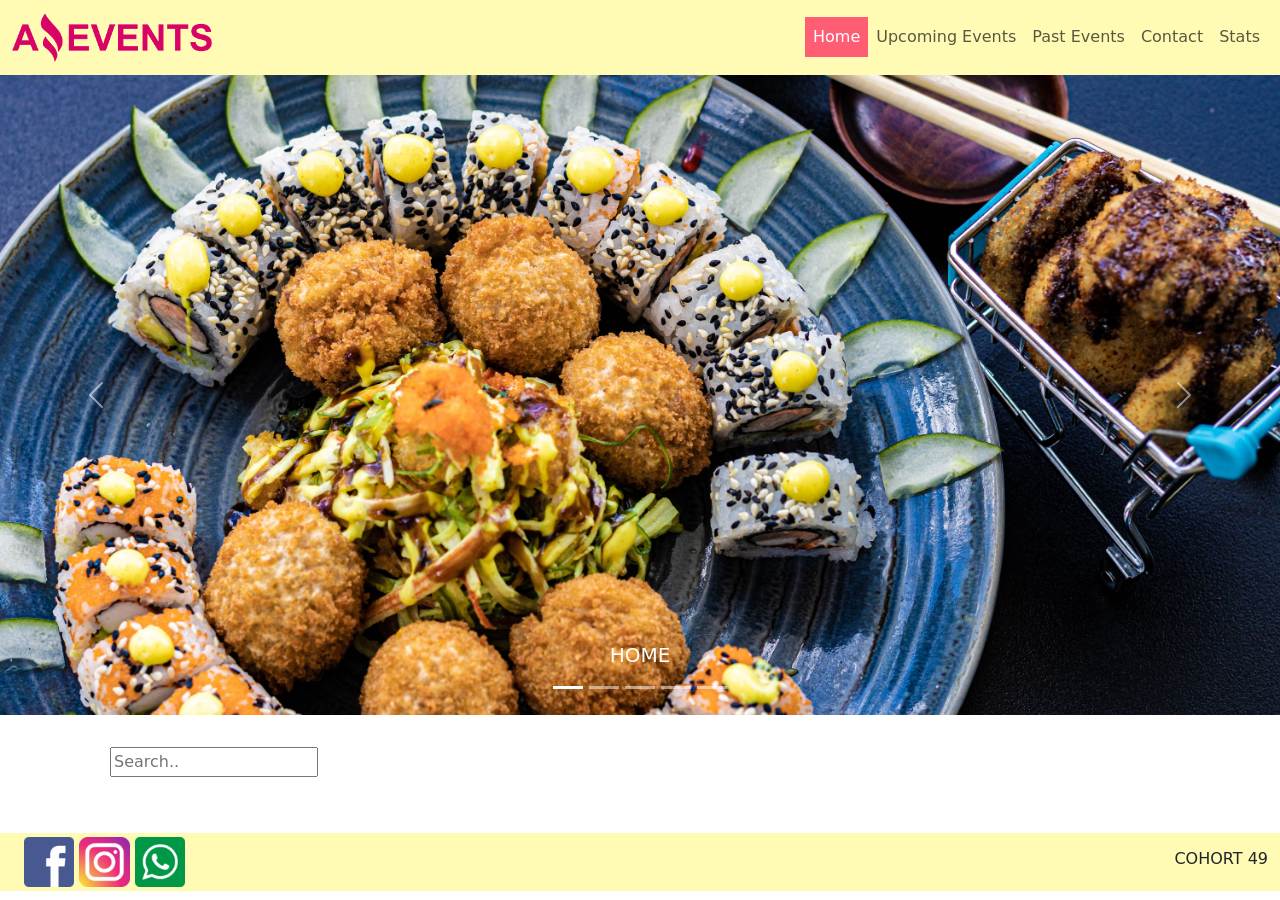
<file: index.html>
<!DOCTYPE html>
<html lang="en">
<head>
    <meta charset="UTF-8">
    <meta name="viewport" content="width=device-width, initial-scale=1.0">
    <title>Amazing Events | Home</title>
    <link rel="stylesheet" href="./asses/style/style.css">
    <link rel="stylesheet" href="https://cdnjs.cloudflare.com/ajax/libs/font-awesome/4.7.0/css/font-awesome.min.css">
    <link rel="shortcut icon" href="./asses/images/favicon.png" type="image/x-icon">
    <link href="https://cdn.jsdelivr.net/npm/bootstrap@5.3.0/dist/css/bootstrap.min.css" rel="stylesheet" integrity="sha384-9ndCyUaIbzAi2FUVXJi0CjmCapSmO7SnpJef0486qhLnuZ2cdeRhO02iuK6FUUVM" crossorigin="anonymous">
</head>
<body>
    <header>
        <nav class="navbar navbar-expand-md">
            <div class="container-fluid">
              <a class="navbar-brand" href="#"><img width="200" src="./asses/images/logo.png" alt=""></a>
              <button class="navbar-toggler" type="button" data-bs-toggle="collapse" data-bs-target="#navbarNav" aria-controls="navbarNav" aria-expanded="false" aria-label="Toggle navigation">
                <span class="navbar-toggler-icon"></span>
              </button>
                <div class="collapse navbar-collapse" id="navbarNav">
                    <ul class="navbar-nav ms-auto">
                    <li class="nav-item active">
                    <a id="activo" class="nav-link" href="./index.html">Home <span class="sr-only">(current)</span></a>
                    </li>
                    <li class="nav-item">
                    <a class="nav-link" href="./asses/pages/upcomingEvents.html">Upcoming Events</a>
                    </li>
                    <li class="nav-item">
                    <a class="nav-link" href="./asses/pages/pastEvents.html">Past Events</a>
                    </li>
                    <li class="nav-item">
                    <a class="nav-link " href="./asses/pages/contact.html">Contact</a>
                    </li>
                    <li class="nav-item">
                        <a class="nav-link " href="./asses/pages/status.html">Stats</a>
                    </li>
                    </ul>
                </div>
            </div>
        </nav>
        
    </header>

    <main class="mb-5">

        <div id="carouselExampleAutoplaying" class="carousel slide" data-bs-ride="carousel">
            <div class="carousel-indicators">
              <button type="button" data-bs-target="#carouselExampleAutoplaying" data-bs-slide-to="0" class="active" aria-current="true" aria-label="Slide 1"></button>
              <button type="button" data-bs-target="#carouselExampleAutoplaying" data-bs-slide-to="1" aria-label="Slide 2"></button>
              <button type="button" data-bs-target="#carouselExampleAutoplaying" data-bs-slide-to="2" aria-label="Slide 3"></button>
              <button type="button" data-bs-target="#carouselExampleAutoplaying" data-bs-slide-to="3" aria-label="Slide 4"></button>
              <button type="button" data-bs-target="#carouselExampleAutoplaying" data-bs-slide-to="4" aria-label="Slide 5"></button>
            </div>
            <div class="carousel-inner">
              <div class="carousel-item active ">
                <img src="./asses/images/optional_banner_1.jpg" class="tamañoimagencarousel" alt="home">
                <div class="carousel-caption d-none d-md-block">
                    <h5>HOME</h5>
                </div>
              </div>
              <div class="carousel-item">
                <img src="./asses/images/optional_banner_2.jpg" class="tamañoimagencarousel" alt="...">
                <div class="carousel-caption d-none d-md-block">
                    <h5>HOME</h5>
                </div>
              </div>
              <div class="carousel-item">
                <img src="./asses/images/optional_banner_3.jpg" class="tamañoimagencarousel" alt="...">
                <div class="carousel-caption d-none d-md-block">
                    <h5>HOME</h5>
                </div>
              </div>
              <div class="carousel-item">
                <img src="./asses/images/optional_banner_4.jpg" class="tamañoimagencarousel" alt="...">
                <div class="carousel-caption d-none d-md-block">
                    <h5>HOME</h5>
                </div>
              </div>
              <div class="carousel-item">
                <img src="./asses/images/optional_banner_5.jpg" class="tamañoimagencarousel" alt="...">
                <div class="carousel-caption d-none d-md-block">
                    <h5>HOME</h5>
                </div>
              </div>
            </div>
                <button class="carousel-control-prev" type="button" data-bs-target="#carouselExampleIndicators" data-bs-slide="prev">
                
                <span class="carousel-control-prev-icon" aria-hidden="true"></span>
                <span class="visually-hidden">Previous</span>
                </button>
    
                <button class="carousel-control-next" type="button" data-bs-target="#carouselExampleIndicators" data-bs-slide="next">
              
                <span class="carousel-control-next-icon" aria-hidden="true"></span>
                <span class="visually-hidden">Next</span>
                </button>
        </div>
            <form class="form container" action="./show_data.html" method="get">
                <div class="container row m-auto py-2" id="contenedorInputs"></div>
                <!-- <div class="col-12 col-md-4 col-lg-2 pt-2 ">
                    <input type="checkbox" name="accept" id="food-fair"> 
                    <label for="food-fair">Food Fair</label>
                </div>
                <div class="col-12 col-md-4 col-lg-3 pt-2 ">
                    <input type="checkbox" name="accept" id="museum">    
                    <label for="museum">Museum</label>
                </div>   
                <div class="col-12 col-md-4 col-lg-3 pt-2 ">
                    <input type="checkbox" name="accept" id="costume-party">    
                    <label for="costume-party">Costume Party</label>
                </div>
                <div class="col-12 col-md-4 col-lg-3 pt-2 ">
                    <input type="checkbox" name="accept" id="music-concert">    
                    <label for="music-concert">Music Concert</label>
                </div>
                <div class="col-12 col-md-4 col-lg-2 pt-2 ">
                    <input type="checkbox" name="accept" id="race">  
                    <label for="race">Race</label>
                </div>
                <div class="col-12 col-md-4 col-lg-3 pt-2 ">
                    <input type="checkbox" name="accept" id="book-exchange">  
                    <label for="book-exchange">Book Exchange</label>
                </div>
                <div class="col-12 col-md-7 col-lg-3 pt-2 ">
                    <input type="checkbox" name="accept" id="cinema">  
                    <label for="cinema">Let's go to the cinema</label>
                </div>
                <div class="col-12 col-md-5 col-lg-4 pt-2">
                    <input type="text" placeholder="Search.." name="search">
                    <button type="submit"><i class="fa fa-search"></i></button>
                </div> -->
                <div class=" container col-12 col-md-5 col-lg-4 m-3">
                  <input id="search" type="text" placeholder="Search.." name="search">
                </div>
            </form>  
            <div id="contenedorCards" class="d-flex justify-content-center text-center row row-cols-1 row-cols-md-2 row-cols-lg-3 g-4 pt-3">
                <!-- CARDS HTML
                  
                <div class="col">
                  <div class="card h-100 card border-danger">
                    <img src="./asses/images/food_fair.jpg" class="card-img-top h-50 p-3" alt="...">
                    <div class="card-body">
                      <h5 class="card-title">Festival of the collectivities</h5>
                      <p class="card-text">Enjoy your favorite dishes from different countries in a unique event for the whole family.</p>
                    </div>
                    <div class="d-flex flex-row justify-content-evenly">
                        <p>Price: 5</p>
                        <a class="text-decoration-none text-dark details" href="./asses/pages/1.html">Details</a>
                    </div>
                  </div>
                </div>
                <div class="col">
                  <div class="card h-100 card border-danger">
                    <img src="./asses/images/outing_to_the_museum.jpg" class="card-img-top h-50 p-3" alt="...">
                    <div class="card-body">
                      <h5 class="card-title">Art Exhibition</h5>
                      <p class="card-text">Let's go to the art museum for an incredible tour to learn about the largest dinosaurs.</p>
                    </div>
                    <div class="d-flex flex-row justify-content-evenly">
                        <p>Price: 15</p>
                        <a class="text-decoration-none text-dark details" href="./asses/pages/2.html">Details</a>
                    </div>
                  </div>
                </div>
                <div class="col">
                  <div class="card h-100 card border-danger">
                    <img src="./asses/images/costume_party.jpg" class="card-img-top h-50 p-3" alt="...">
                    <div class="card-body">
                      <h5 class="card-title">Halloween Night</h5>
                      <p class="card-text">Come in your scariest costume character to win amazing prizes.</p>
                    </div>
                    <div class="d-flex flex-row justify-content-evenly">
                        <p>Price: 12</p>
                        <a class="text-decoration-none text-dark details" href="./asses/pages/3.html">Details</a>
                    </div>
                  </div>
                </div>
                <div class="col">
                  <div class="card h-100 card border-danger">
                    <img src="./asses/images/music_concert.jpg" class="card-img-top h-50 p-3" alt="...">
                    <div class="card-body">
                      <h5 class="card-title">Metallica in concert</h5>
                      <p class="card-text">The only concert of the most emblematic band in the world.</p>
                    </div>
                    <div class="d-flex flex-row justify-content-evenly">
                        <p>Price: 150</p>
                        <a class="text-decoration-none text-dark details " href="./asses/pages/4.html">Details</a>
                    </div>
                  </div>
                </div> -->
              </div>    
    </main>

    <footer class="container-fluid d-flex py-1 col-12">
            <div class="container-fluid col-lg-6 col-xxl-2 m-0">
                <a href="#"><img class="col-2 col-md-1 col-lg-1" src="./asses/images/facebook.png" alt="facebook"></a>
                <a href="#"><img class="col-2 col-md-1" src="./asses/images/instagram.png" alt="instagram"></a>
                <a href="#"><img class="col-2 col-md-1" src="./asses/images/whatsapp.png" alt="whatsapp"></a>
            </div>
        <h6 class="d-flex col-4 col-md-6 col-xxl-10 align-items-center justify-content-end">COHORT 49</h6>
    </footer>
    <script src="https://cdn.jsdelivr.net/npm/bootstrap@5.3.0/dist/js/bootstrap.bundle.min.js" integrity="sha384-geWF76RCwLtnZ8qwWowPQNguL3RmwHVBC9FhGdlKrxdiJJigb/j/68SIy3Te4Bkz" crossorigin="anonymous"></script>
    <script src="./main.js"></script>
</body>
</html>
</file>
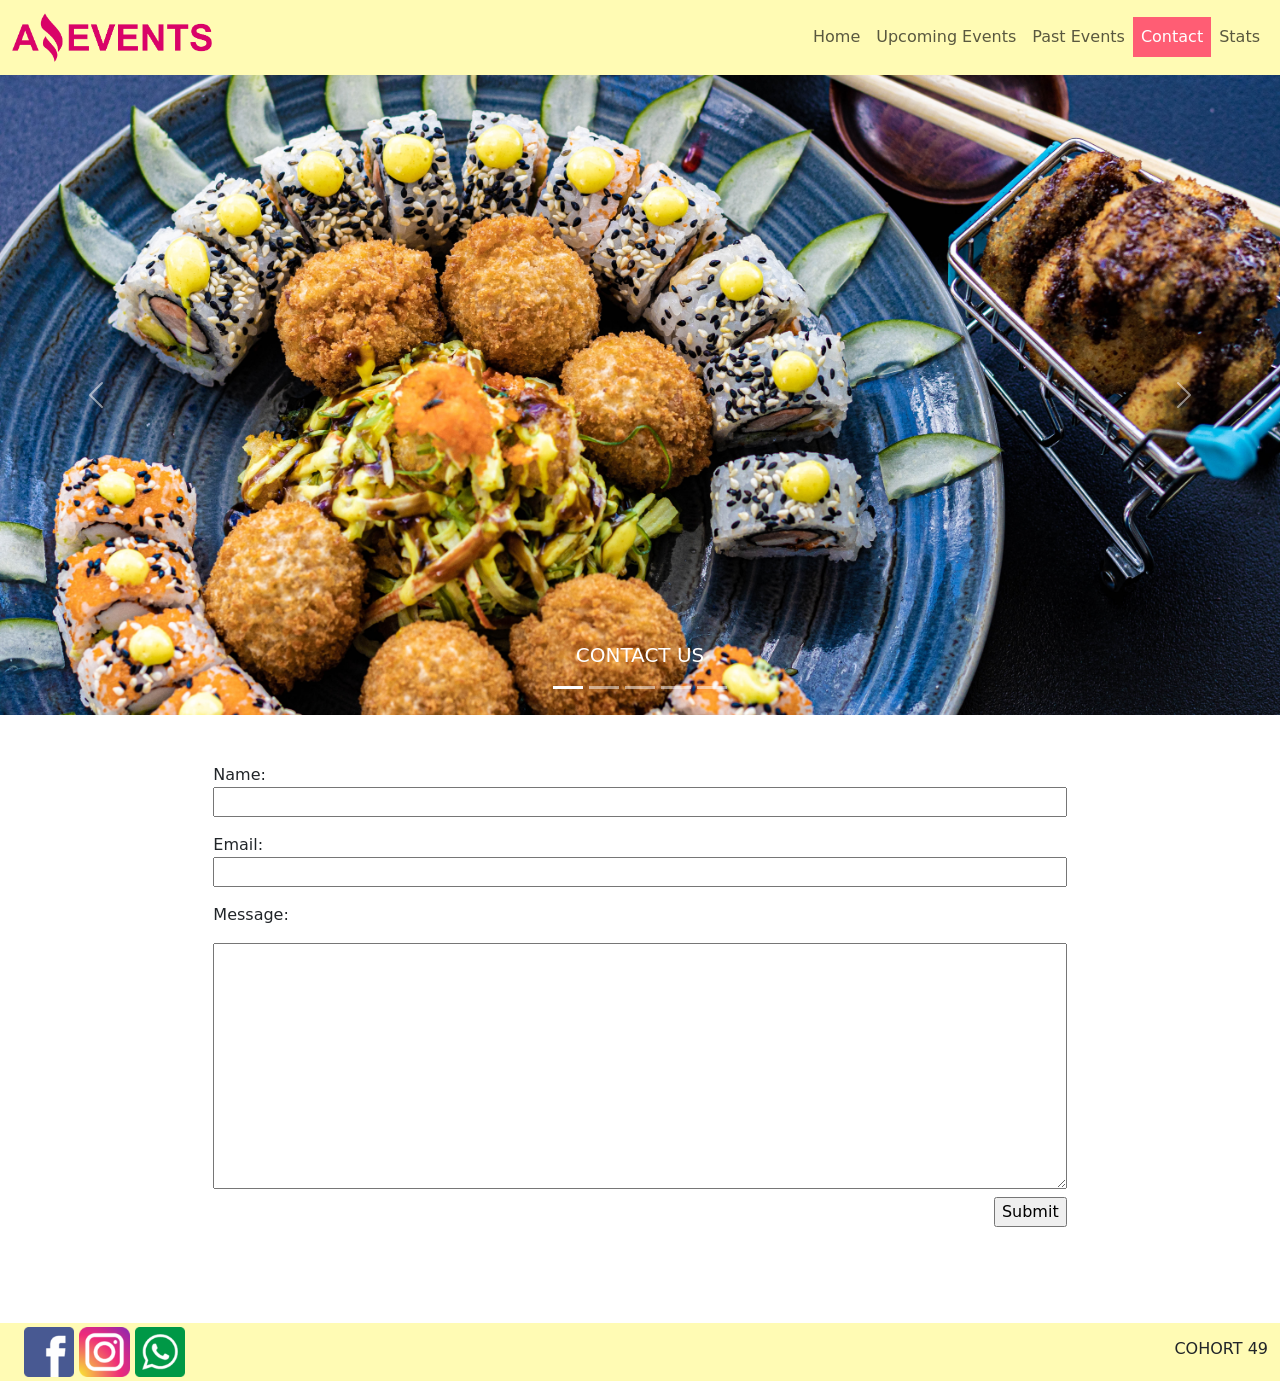
<file: asses/pages/contact.html>
<!DOCTYPE html>
<html lang="en">
<head>
    <meta charset="UTF-8">
    <meta name="viewport" content="width=device-width, initial-scale=1.0">
    <title>Amazing Events | Contact Us</title>
    <link rel="stylesheet" href="../style/style.css">
    <link rel="stylesheet" href="https://cdnjs.cloudflare.com/ajax/libs/font-awesome/4.7.0/css/font-awesome.min.css">
    <link rel="shortcut icon" href="../images/favicon.png" type="image/x-icon">
    <link href="https://cdn.jsdelivr.net/npm/bootstrap@5.3.0/dist/css/bootstrap.min.css" rel="stylesheet" integrity="sha384-9ndCyUaIbzAi2FUVXJi0CjmCapSmO7SnpJef0486qhLnuZ2cdeRhO02iuK6FUUVM" crossorigin="anonymous">
</head>
<body>
    <header>
        <nav class="navbar navbar-expand-md">
            <div class="container-fluid">
              <a class="navbar-brand" href="#"><img width="200" src="../images/logo.png" alt=""></a>
              <button class="navbar-toggler" type="button" data-bs-toggle="collapse" data-bs-target="#navbarNav" aria-controls="navbarNav" aria-expanded="false" aria-label="Toggle navigation">
                <span class="navbar-toggler-icon"></span>
                </button>
                <div class="collapse navbar-collapse" id="navbarNav">
              
                    <ul class="navbar-nav ms-auto">
                    <li class="nav-item active">
                    <a class="nav-link" href="../../index.html">Home <span class="sr-only">(current)</span></a>
                    </li>
                    <li class="nav-item">
                    <a class="nav-link" href="./upcomingEvents.html">Upcoming Events</a>
                    </li>
                    <li class="nav-item">
                    <a class="nav-link" href="./pastEvents.html">Past Events</a>
                    </li>
                    <li id="activo" class="nav-item">
                    <a class="nav-link " href="./contact.html">Contact</a>
                    </li>
                    <li class="nav-item">
                        <a class="nav-link " href="./status.html">Stats</a>
                    </li>
                    </ul>
                </div>
            </div>
          </nav>
        
    </header>

    <main class="mb-5">

            <div id="carouselExampleAutoplaying" class="carousel slide" data-bs-ride="carousel">
            <div class="carousel-indicators">
              <button type="button" data-bs-target="#carouselExampleAutoplaying" data-bs-slide-to="0" class="active" aria-current="true" aria-label="Slide 1"></button>
              <button type="button" data-bs-target="#carouselExampleAutoplaying" data-bs-slide-to="1" aria-label="Slide 2"></button>
              <button type="button" data-bs-target="#carouselExampleAutoplaying" data-bs-slide-to="2" aria-label="Slide 3"></button>
              <button type="button" data-bs-target="#carouselExampleAutoplaying" data-bs-slide-to="3" aria-label="Slide 4"></button>
              <button type="button" data-bs-target="#carouselExampleAutoplaying" data-bs-slide-to="4" aria-label="Slide 5"></button>
            </div>
            <div class="carousel-inner">
              <div class="carousel-item active ">
                <img src="../images/optional_banner_1.jpg" class="tamañoimagencarousel" alt="...">
                <div class="carousel-caption d-none d-md-block">
                  <h5>CONTACT US</h5>
              </div>
              </div>
              <div class="carousel-item">
                <img src="../images/optional_banner_2.jpg" class="tamañoimagencarousel" alt="...">
                <div class="carousel-caption d-none d-md-block">
                  <h5>CONTACT US</h5>
                </div>
              </div>
              <div class="carousel-item">
                <img src="../images/optional_banner_3.jpg" class="tamañoimagencarousel" alt="...">
                <div class="carousel-caption d-none d-md-block">
                  <h5>CONTACT US</h5>
                </div>
              </div>
              <div class="carousel-item">
                <img src="../images/optional_banner_4.jpg" class="tamañoimagencarousel" alt="...">
                <div class="carousel-caption d-none d-md-block">
                  <h5>CONTACT US</h5>
                </div>
              </div>
              <div class="carousel-item">
                <img src="../images/optional_banner_5.jpg" class="tamañoimagencarousel" alt="...">
                <div class="carousel-caption d-none d-md-block">
                  <h5>CONTACT US</h5>
                </div>
              </div>
            </div>
            <button class="carousel-control-prev" type="button" data-bs-target="#carouselExampleIndicators" data-bs-slide="prev">
              <span class="carousel-control-prev-icon" aria-hidden="true"></span>
              <span class="visually-hidden">Previous</span>
            </button>
            <button class="carousel-control-next" type="button" data-bs-target="#carouselExampleIndicators" data-bs-slide="next">
              <span class="carousel-control-next-icon" aria-hidden="true"></span>
              <span class="visually-hidden">Next</span>
            </button>
            </div>

            <form class="form d-flex col-12 flex-column align-items-center pt-5" action="./show_data.html" method="get">
    
                <div class="name d-flex flex-column col-8">
                    <label for="name">Name:</label>
                    <input type="text" id="name" name="name">
                </div>

                <div class="email d-flex flex-column col-8 pt-3">
                <label for="Email">Email:</label>
                <input type="text" id="Email" name="user-email">
                </div>

                <div class="message d-flex flex-column col-8 pt-3">
                    <p>Message:</p>
                    <label for="Message"></label>
                    <textarea name="Message" id="Message" cols="30" rows="10"></textarea>
                </div>

                <div class="submit pt-2 d-flex justify-content-end col-8 ">
                    <input class="submit mb-5" type="submit" value="Submit">
                </div>
            </form>

    </main>

    <footer class="container-fluid d-flex py-1 col-12">
        <div class="container-fluid col-lg-6 col-xxl-2 m-0">
            <a href="#"><img class="col-2 col-md-1 col-lg-1" src="../images/facebook.png" alt="facebook"></a>
            <a href="#"><img class="col-2 col-md-1" src="../images/instagram.png" alt="instagram"></a>
            <a href="#"><img class="col-2 col-md-1" src="../images/whatsapp.png" alt="whatsapp"></a>
        </div>
        <h6 class="d-flex col-4 col-md-6 col-xxl-10 align-items-center justify-content-end">COHORT 49</h6>
    </footer>
    <script src="https://cdn.jsdelivr.net/npm/bootstrap@5.3.0/dist/js/bootstrap.bundle.min.js" integrity="sha384-geWF76RCwLtnZ8qwWowPQNguL3RmwHVBC9FhGdlKrxdiJJigb/j/68SIy3Te4Bkz" crossorigin="anonymous"></script>
</body>
</html>
</file>
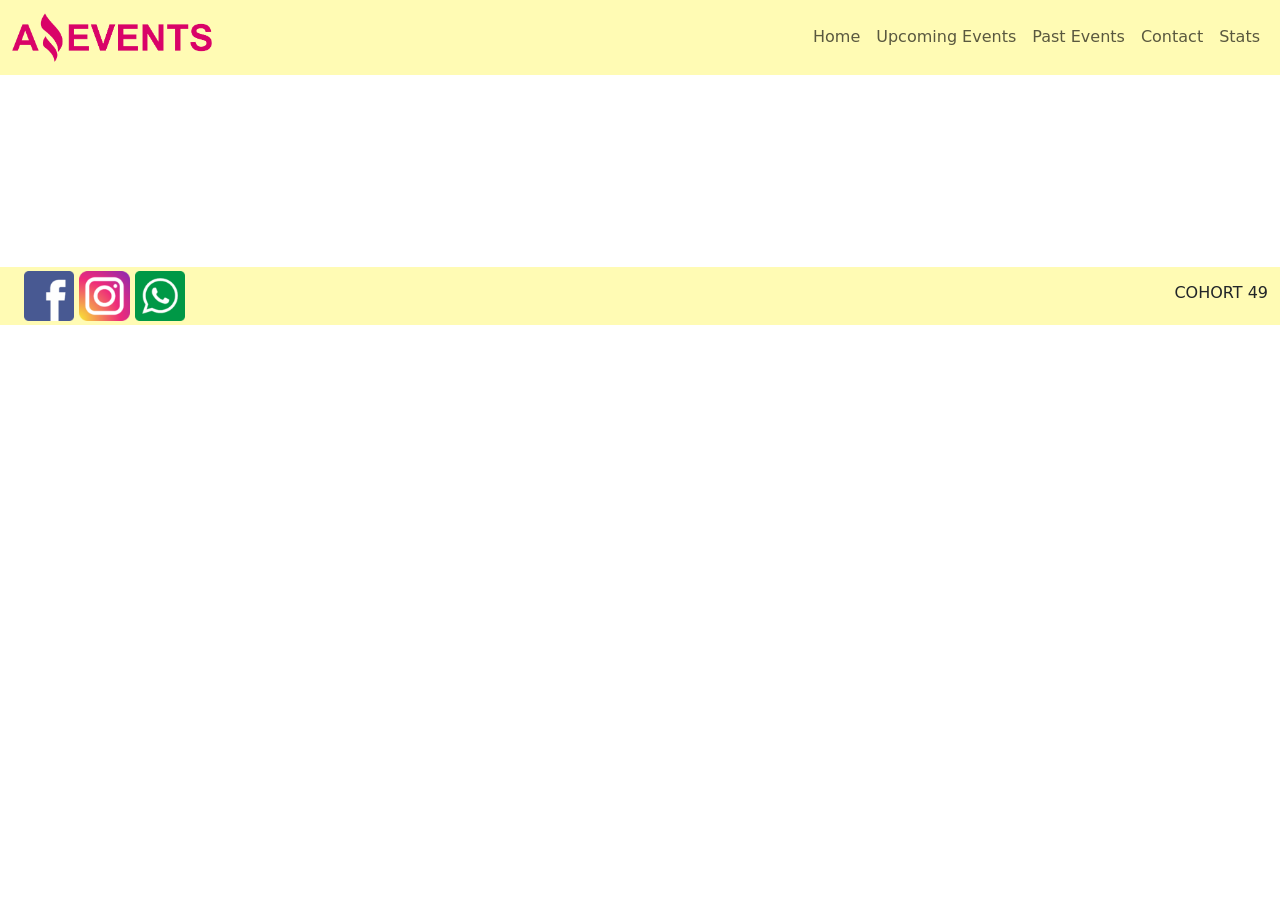
<file: asses/pages/details.html>
<!DOCTYPE html>
<html lang="en">
<head>
    <meta charset="UTF-8">
    <meta name="viewport" content="width=device-width, initial-scale=1.0">
    <title>Amazing Events | Past Events</title>
    <link rel="stylesheet" href="../style/style.css">
    <link rel="stylesheet" href="https://cdnjs.cloudflare.com/ajax/libs/font-awesome/4.7.0/css/font-awesome.min.css">
    <link rel="shortcut icon" href="../images/favicon.png" type="image/x-icon">
    <link href="https://cdn.jsdelivr.net/npm/bootstrap@5.3.0/dist/css/bootstrap.min.css" rel="stylesheet" integrity="sha384-9ndCyUaIbzAi2FUVXJi0CjmCapSmO7SnpJef0486qhLnuZ2cdeRhO02iuK6FUUVM" crossorigin="anonymous">
</head>
<body>
    <header>
        <nav class="navbar navbar-expand-md">
            <div class="container-fluid">
              <a class="navbar-brand" href="#"><img width="200" src="../images/logo.png" alt=""></a>
              <button class="navbar-toggler" type="button" data-bs-toggle="collapse" data-bs-target="#navbarNav" aria-controls="navbarNav" aria-expanded="false" aria-label="Toggle navigation">
                <span class="navbar-toggler-icon"></span>
                </button>
                <div class="collapse navbar-collapse" id="navbarNav">
              
                    <ul class="navbar-nav ms-auto">
                    <li class="nav-item active">
                    <a class="nav-link" href="../../index.html">Home <span class="sr-only">(current)</span></a>
                    </li>
                    <li class="nav-item">
                    <a class="nav-link" href="./upcomingEvents.html">Upcoming Events</a>
                    </li>
                    <li class="nav-item">
                    <a class="nav-link" href="./pastEvents.html">Past Events</a>
                    </li>
                    <li class="nav-item">
                    <a class="nav-link " href="./contact.html">Contact</a>
                    </li>
                    <li class="nav-item">
                        <a class="nav-link " href="./status.html">Stats</a>
                    </li>
                    </ul>
                </div>
            </div>
          </nav>
        
    </header> 

    <main id="cardDetails" class="d-flex justify-content-center my-5 py-5">
        <!-- <div class="card mb-3 p-5 bgmain" style="max-width: 90%;">
            <div class="row g-0">
              <div class="col-md-6">
                <img src="../images/food_fair.jpg" class="img-fluid rounded-start" alt="food_fair">
              </div>
              <div class="col-md-6">
                <div class="card-body">
                  <h5 class="card-title">Festival of the collectivities</h5>
                  <p class="card-text">Enjoy your favorite dishes from different countries in a unique event for the whole family</p>
                  <p class="card-text"><small class="text-muted">2022-12-12</small></p>
                  <p class="card-text"><small class="text-muted">Place: Room A</small></p>
                  <p class="card-text"><small class="text-muted">Price: 5</small></p>
                </div>
              </div>
            </div>
          </div> -->
    </main>

    <footer class=" footer-zone container-fluid d-flex py-1 col-12">
        <div class="container-fluid col-lg-6 col-xxl-2 m-0">
            <a href="#"><img class="col-2 col-md-1 col-lg-1" src="../images/facebook.png" alt="facebook"></a>
            <a href="#"><img class="col-2 col-md-1" src="../images/instagram.png" alt="instagram"></a>
            <a href="#"><img class="col-2 col-md-1" src="../images/whatsapp.png" alt="whatsapp"></a>
        </div>
        <h6 class="d-flex col-4 col-md-6 col-xxl-10 align-items-center justify-content-end">COHORT 49</h6>
    </footer>
    <script src="https://cdn.jsdelivr.net/npm/bootstrap@5.3.0/dist/js/bootstrap.bundle.min.js" integrity="sha384-geWF76RCwLtnZ8qwWowPQNguL3RmwHVBC9FhGdlKrxdiJJigb/j/68SIy3Te4Bkz" crossorigin="anonymous"></script>
    <script src="../jsPages/data.js"></script>
    <script src="../jsPages/details.js"></script>
</body>
</html>
</file>
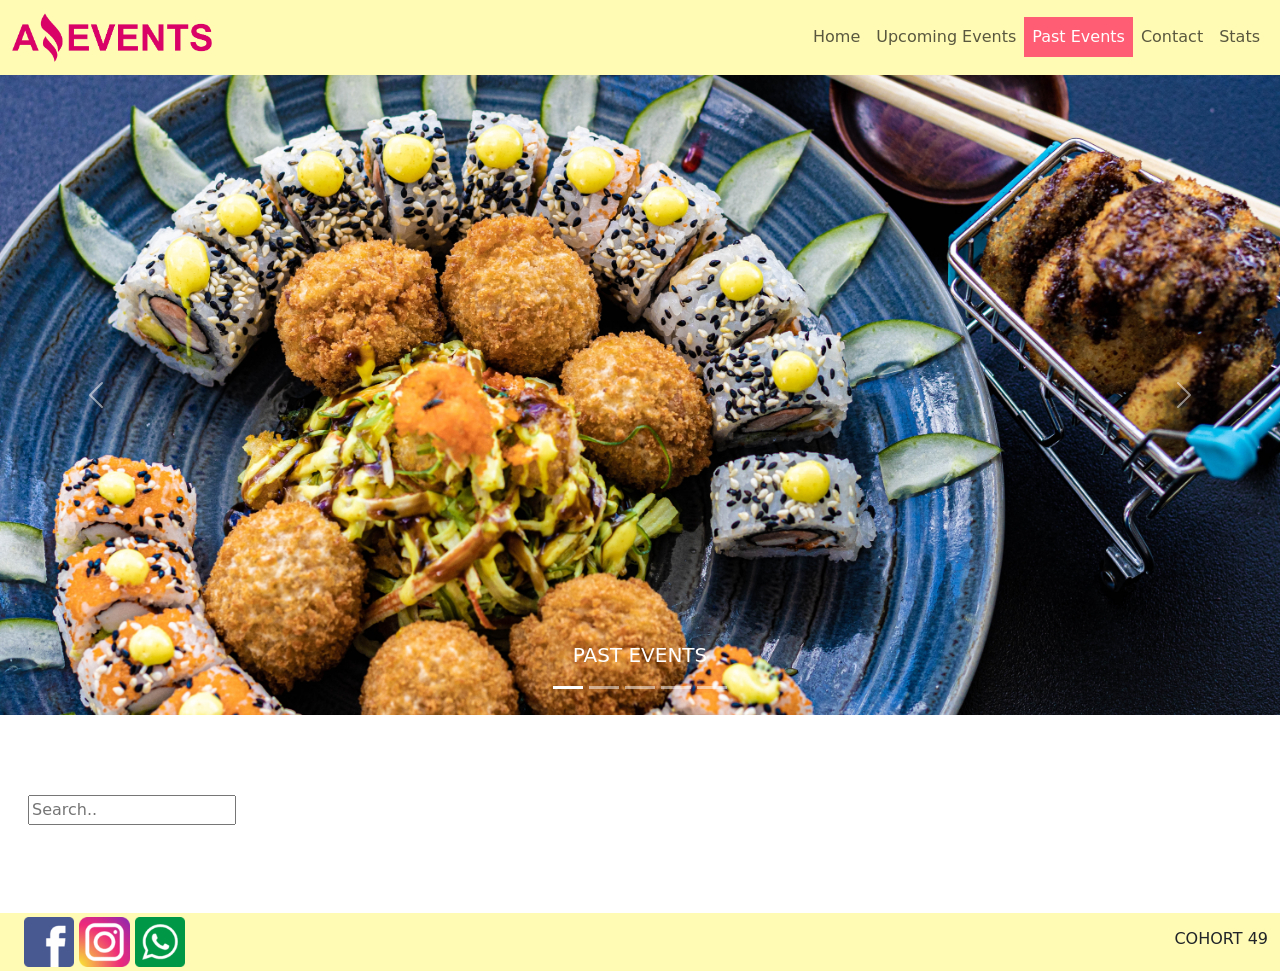
<file: asses/pages/pastEvents.html>
<!DOCTYPE html>
<html lang="en">
<head>
    <meta charset="UTF-8">
    <meta name="viewport" content="width=device-width, initial-scale=1.0">
    <title>Amazing Events | Past Events</title>
    <link rel="stylesheet" href="../style/style.css">
    <link rel="stylesheet" href="https://cdnjs.cloudflare.com/ajax/libs/font-awesome/4.7.0/css/font-awesome.min.css">
    <link rel="shortcut icon" href="../images/favicon.png" type="image/x-icon">
    <link href="https://cdn.jsdelivr.net/npm/bootstrap@5.3.0/dist/css/bootstrap.min.css" rel="stylesheet" integrity="sha384-9ndCyUaIbzAi2FUVXJi0CjmCapSmO7SnpJef0486qhLnuZ2cdeRhO02iuK6FUUVM" crossorigin="anonymous">
</head>
<body>
    <header>
        <nav class="navbar navbar-expand-md">
            <div class="container-fluid">
              <a class="navbar-brand" href="#"><img width="200" src="../images/logo.png" alt=""></a>
              <button class="navbar-toggler" type="button" data-bs-toggle="collapse" data-bs-target="#navbarNav" aria-controls="navbarNav" aria-expanded="false" aria-label="Toggle navigation">
                <span class="navbar-toggler-icon"></span>
                </button>
                <div class="collapse navbar-collapse" id="navbarNav">
              
                    <ul class="navbar-nav ms-auto">
                    <li class="nav-item active">
                    <a class="nav-link" href="../../index.html">Home <span class="sr-only">(current)</span></a>
                    </li>
                    <li class="nav-item">
                    <a class="nav-link" href="./upcomingEvents.html">Upcoming Events</a>
                    </li>
                    <li id="activo" class="nav-item">
                    <a class="nav-link" href="./pastEvents.html">Past Events</a>
                    </li>
                    <li class="nav-item">
                    <a class="nav-link " href="./contact.html">Contact</a>
                    </li>
                    <li class="nav-item">
                        <a class="nav-link " href="./status.html">Stats</a>
                    </li>
                    </ul>
                </div>
            </div>
          </nav>
        
    </header>

    <main class="mb-5">

        <div id="carouselExampleAutoplaying" class="carousel slide" data-bs-ride="carousel">
            <div class="carousel-indicators">
              <button type="button" data-bs-target="#carouselExampleAutoplaying" data-bs-slide-to="0" class="active" aria-current="true" aria-label="Slide 1"></button>
              <button type="button" data-bs-target="#carouselExampleAutoplaying" data-bs-slide-to="1" aria-label="Slide 2"></button>
              <button type="button" data-bs-target="#carouselExampleAutoplaying" data-bs-slide-to="2" aria-label="Slide 3"></button>
              <button type="button" data-bs-target="#carouselExampleAutoplaying" data-bs-slide-to="3" aria-label="Slide 4"></button>
              <button type="button" data-bs-target="#carouselExampleAutoplaying" data-bs-slide-to="4" aria-label="Slide 5"></button>
            </div>
            <div class="carousel-inner">
              <div class="carousel-item active ">
                <img src="../images/optional_banner_1.jpg" class="tamañoimagencarousel" alt="...">
                <div class="carousel-caption d-none d-md-block">
                    <h5>PAST EVENTS</h5>
                </div>
              </div>
              <div class="carousel-item">
                <img src="../images/optional_banner_2.jpg" class="tamañoimagencarousel" alt="...">
                <div class="carousel-caption d-none d-md-block">
                    <h5>PAST EVENTS</h5>
                </div>
              </div>
              <div class="carousel-item">
                <img src="../images/optional_banner_3.jpg" class="tamañoimagencarousel" alt="...">
                <div class="carousel-caption d-none d-md-block">
                    <h5>PAST EVENTS</h5>
                </div>
              </div>
              <div class="carousel-item">
                <img src="../images/optional_banner_4.jpg" class="tamañoimagencarousel" alt="...">
                <div class="carousel-caption d-none d-md-block">
                    <h5>PAST EVENTS</h5>
                </div>
              </div>
              <div class="carousel-item">
                <img src="../images/optional_banner_5.jpg" class="tamañoimagencarousel" alt="...">
                <div class="carousel-caption d-none d-md-block">
                    <h5>PAST EVENTS</h5>
                </div>
              </div>
            </div>
            <button class="carousel-control-prev" type="button" data-bs-target="#carouselExampleIndicators" data-bs-slide="prev">
              <span class="carousel-control-prev-icon" aria-hidden="true"></span>
              <span class="visually-hidden">Previous</span>
            </button>
            <button class="carousel-control-next" type="button" data-bs-target="#carouselExampleIndicators" data-bs-slide="next">
              <span class="carousel-control-next-icon" aria-hidden="true"></span>
              <span class="visually-hidden">Next</span>
            </button>
        </div>
            <form class="form container row py-2 py-md-4 py-lg-5" action="./show_data.html" method="get">
              <div class="container row m-auto py-2" id="contenedorInputs"></div>
                <!-- <div class="col-12 col-md-4 col-lg-2 pt-2 ">
                    <input type="checkbox" name="accept" id="food-fair"> 
                    <label for="food-fair">Food Fair</label>
                </div>
                <div class="col-12 col-md-4 col-lg-3 pt-2 ">
                    <input type="checkbox" name="accept" id="museum">    
                    <label for="museum">Museum</label>
                </div>   
                <div class="col-12 col-md-4 col-lg-3 pt-2 ">
                    <input type="checkbox" name="accept" id="costume-party">    
                    <label for="costume-party">Costume Party</label>
                </div>
                <div class="col-12 col-md-4 col-lg-3 pt-2 ">
                    <input type="checkbox" name="accept" id="music-concert">    
                    <label for="music-concert">Music Concert</label>
                </div>
                <div class="col-12 col-md-4 col-lg-2 pt-2 ">
                    <input type="checkbox" name="accept" id="race">  
                    <label for="race">Race</label>
                </div>
                <div class="col-12 col-md-4 col-lg-3 pt-2 ">
                    <input type="checkbox" name="accept" id="book-exchange">  
                    <label for="book-exchange">Book Exchange</label>
                </div>
                <div class="col-12 col-md-7 col-lg-3 pt-2 ">
                    <input type="checkbox" name="accept" id="cinema">  
                    <label for="cinema">Let's go to the cinema</label>
                </div>
                <div class="col-12 col-md-5 col-lg-4 pt-2">
                    <input type="text" placeholder="Search.." name="search">
                    <button type="submit"><i class="fa fa-search"></i></button>
                </div> -->
                <div class=" container col-12 col-md-5 col-lg-4 m-3">
                  <input id="search" type="text" placeholder="Search.." name="search">
                </div>
            </form>

              <div id="contenedorCards" class="container d-flex justify-content-center text-center row row-cols-1 row-cols-md-2 row-cols-lg-3 g-4">
                <!-- CARDS HTML
                  
                <div class="col">
                  <div class="card h-100 card border-danger">
                    <img src="../images/food_fair.jpg" class="card-img-top h-50 p-3" alt="food-fair">
                    <div class="card-body">
                      <h5 class="card-title">Festival of the collectivities</h5>
                      <p class="card-text">Enjoy your favorite dishes from different countries in a unique event for the whole family.</p>
                    </div>
                    <div class="d-flex flex-row justify-content-evenly">
                        <p>Price: 5</p>
                        <a class="text-decoration-none text-dark details" href="./asses/pages/1.html">Details</a>
                    </div>
                  </div>
                </div>
                <div class="col">
                  <div class="card h-100 card border-danger">
                    <img src="../images/outing_to_the_museum.jpg" class="card-img-top h-50 p-3" alt="art-exhibition">
                    <div class="card-body">
                      <h5 class="card-title">Art Exhibition</h5>
                      <p class="card-text">Let's go to the art museum for an incredible tour to learn about the largest dinosaurs.</p>
                    </div>
                    <div class="d-flex flex-row justify-content-evenly">
                        <p>Price: 15</p>
                        <a class="text-decoration-none text-dark details" href="./asses/pages/2.html">Details</a>
                    </div>
                  </div>
                </div>
                <div class="col">
                  <div class="card h-100 card border-danger">
                    <img src="../images/marathon.jpg" class="card-img-top h-50 p-3" alt="marathon-10K">
                    <div class="card-body">
                      <h5 class="card-title">10K for life</h5>
                      <p class="card-text">Come and exercise, improve your health and lifestyle.</p>
                    </div>
                    <div class="d-flex flex-row justify-content-evenly">
                        <p>Price: 132</p>
                        <a class="text-decoration-none text-dark details" href="./5.html">Details</a>
                    </div>
                  </div>
                </div>
                <div class="col">
                  <div class="card h-100 card border-danger">
                    <img src="../images/books.jpg" class="card-img-top h-50 p-3" alt="Books">
                    <div class="card-body">
                      <h5 class="card-title">School Book Fair</h5>
                      <p class="card-text">Bring your unused school book and bring the one you need.</p>
                    </div>
                    <div class="d-flex flex-row justify-content-evenly">
                        <p>Price: 1</p>
                        <a class="text-decoration-none text-dark details" href="./6.html">Details</a>
                    </div>
                  </div>
                </div> -->
              </div>
    </main>

    <footer class="container-fluid d-flex py-1 col-12">
        <div class="container-fluid col-lg-6 col-xxl-2 m-0">
            <a href="#"><img class="col-2 col-md-1 col-lg-1" src="../images/facebook.png" alt="facebook"></a>
            <a href="#"><img class="col-2 col-md-1" src="../images/instagram.png" alt="instagram"></a>
            <a href="#"><img class="col-2 col-md-1" src="../images/whatsapp.png" alt="whatsapp"></a>
        </div>
        <h6 class="d-flex col-4 col-md-6 col-xxl-10 align-items-center justify-content-end">COHORT 49</h6>
    </footer>
    <script src="https://cdn.jsdelivr.net/npm/bootstrap@5.3.0/dist/js/bootstrap.bundle.min.js" integrity="sha384-geWF76RCwLtnZ8qwWowPQNguL3RmwHVBC9FhGdlKrxdiJJigb/j/68SIy3Te4Bkz" crossorigin="anonymous"></script>
    <script src="../jsPages/pastEvents.js"></script>
</body>
</html>
</file>
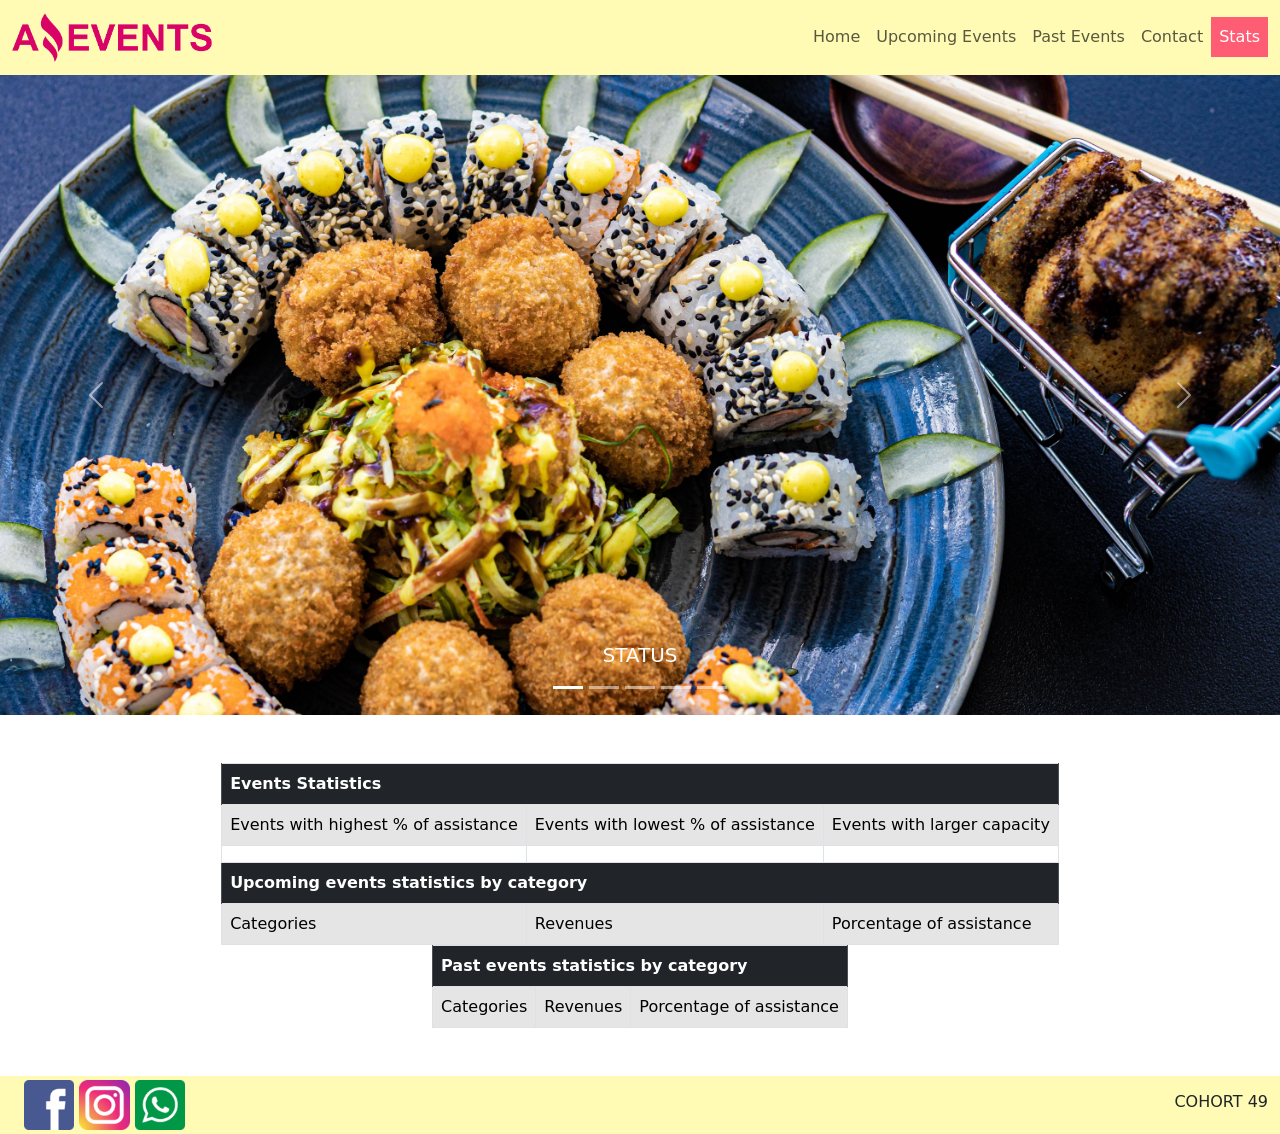
<file: asses/pages/status.html>
<!DOCTYPE html>
<html lang="en">
<head>
    <meta charset="UTF-8">
    <meta name="viewport" content="width=device-width, initial-scale=1.0">
    <title>Amazing Events | Status</title>
    <link rel="stylesheet" href="../style/style.css">
    <link rel="stylesheet" href="https://cdnjs.cloudflare.com/ajax/libs/font-awesome/4.7.0/css/font-awesome.min.css">
    <link rel="shortcut icon" href="../images/favicon.png" type="image/x-icon">
    <link href="https://cdn.jsdelivr.net/npm/bootstrap@5.3.0/dist/css/bootstrap.min.css" rel="stylesheet" integrity="sha384-9ndCyUaIbzAi2FUVXJi0CjmCapSmO7SnpJef0486qhLnuZ2cdeRhO02iuK6FUUVM" crossorigin="anonymous">
</head>
<body>
    <header>
        <nav class="navbar navbar-expand-md">
            <div class="container-fluid">
              <a class="navbar-brand" href="#"><img width="200" src="../images/logo.png" alt=""></a>
              <button class="navbar-toggler" type="button" data-bs-toggle="collapse" data-bs-target="#navbarNav" aria-controls="navbarNav" aria-expanded="false" aria-label="Toggle navigation">
                <span class="navbar-toggler-icon"></span>
                </button>
                <div class="collapse navbar-collapse" id="navbarNav">
              
                    <ul class="navbar-nav ms-auto">
                    <li class="nav-item active">
                    <a class="nav-link" href="../../index.html">Home <span class="sr-only">(current)</span></a>
                    </li>
                    <li class="nav-item">
                    <a class="nav-link" href="./upcomingEvents.html">Upcoming Events</a>
                    </li>
                    <li class="nav-item">
                    <a class="nav-link" href="./pastEvents.html">Past Events</a>
                    </li>
                    <li class="nav-item">
                    <a class="nav-link " href="./contact.html">Contact</a>
                    </li>
                    <li id="activo" class="nav-item">
                        <a class="nav-link " href="./status.html">Stats</a>
                    </li>
                    </ul>
                </div>
            </div>
          </nav>
        
    </header>

    <main class="mb-5">

            <div id="carouselExampleAutoplaying" class="carousel slide" data-bs-ride="carousel">
            <div class="carousel-indicators">
              <button type="button" data-bs-target="#carouselExampleAutoplaying" data-bs-slide-to="0" class="active" aria-current="true" aria-label="Slide 1"></button>
              <button type="button" data-bs-target="#carouselExampleAutoplaying" data-bs-slide-to="1" aria-label="Slide 2"></button>
              <button type="button" data-bs-target="#carouselExampleAutoplaying" data-bs-slide-to="2" aria-label="Slide 3"></button>
              <button type="button" data-bs-target="#carouselExampleAutoplaying" data-bs-slide-to="3" aria-label="Slide 4"></button>
              <button type="button" data-bs-target="#carouselExampleAutoplaying" data-bs-slide-to="4" aria-label="Slide 5"></button>
            </div>
            <div class="carousel-inner">
              <div class="carousel-item active ">
                <img src="../images/optional_banner_1.jpg" class="tamañoimagencarousel" alt="...">
                <div class="carousel-caption d-none d-md-block">
                    <h5>STATUS</h5>
                </div>
              </div>
              <div class="carousel-item">
                <img src="../images/optional_banner_2.jpg" class="tamañoimagencarousel" alt="...">
                <div class="carousel-caption d-none d-md-block">
                    <h5>STATUS</h5>
                </div>
              </div>
              <div class="carousel-item">
                <img src="../images/optional_banner_3.jpg" class="tamañoimagencarousel" alt="...">
                <div class="carousel-caption d-none d-md-block">
                    <h5>STATUS</h5>
                </div>
              </div>
              <div class="carousel-item">
                <img src="../images/optional_banner_4.jpg" class="tamañoimagencarousel" alt="...">
                <div class="carousel-caption d-none d-md-block">
                    <h5>STATUS</h5>
                </div>
              </div>
              <div class="carousel-item">
                <img src="../images/optional_banner_5.jpg" class="tamañoimagencarousel" alt="...">
                <div class="carousel-caption d-none d-md-block">
                    <h5>STATUS</h5>
                </div>
              </div>
            </div>
            <button class="carousel-control-prev" type="button" data-bs-target="#carouselExampleIndicators" data-bs-slide="prev">
              <span class="carousel-control-prev-icon" aria-hidden="true"></span>
              <span class="visually-hidden">Previous</span>
            </button>
            <button class="carousel-control-next" type="button" data-bs-target="#carouselExampleIndicators" data-bs-slide="next">
              <span class="carousel-control-next-icon" aria-hidden="true"></span>
              <span class="visually-hidden">Next</span>
            </button>
            </div>

            <!-- OP Tabla 1 -->
            <div class="col-12 pt-5">
                <table class="table table-bordered col-10 d-flex flex-column align-items-center table-hover">
                    <tbody>
                        <tr>
                            <th class="table-dark table" colspan="3">Events Statistics</th>
                        </tr>
                    
                        <tr class="table-active table">
                            <td>Events with highest % of assistance</td>
                            <td>Events with lowest % of assistance</td>
                            <td>Events with larger capacity</td>
                        </tr>
                        <tr>
                            <td id="1.1"></td>
                            <td id="1.2"></td>
                            <td id="1.3"></td>
                        </tr>
                           
                        <!-- OP Tabla 2 -->

                        <tr>
                            <th class="table-dark table" colspan="3">Upcoming events statistics by category</th>
                        </tr>

                        <tr class="table-active table">
                            <td>Categories</td>
                            <td>Revenues</td>
                            <td>Porcentage of assistance</td>
                        </tr>
        
                        <tbody class="" id="segundaTabla"></tbody>

                        <!-- OP Tabla 3 -->

                        <tr>
                            <th class="table-dark table" colspan="3">Past events statistics by category</th>
                        </tr>

                        <tr class="table-active table">
                            <td>Categories</td>
                            <td>Revenues</td>
                            <td>Porcentage of assistance</td>
                        </tr>

                        <tbody id="terceraTabla"></tbody>

                    </tbody>
                </table>
            </div>
    </main>

    <footer class="container-fluid d-flex py-1 col-12">
        <div class="container-fluid col-lg-6 col-xxl-2 m-0">
            <a href="#"><img class="col-2 col-md-1 col-lg-1" src="../images/facebook.png" alt="facebook"></a>
            <a href="#"><img class="col-2 col-md-1" src="../images/instagram.png" alt="instagram"></a>
            <a href="#"><img class="col-2 col-md-1" src="../images/whatsapp.png" alt="whatsapp"></a>
        </div>
        <h6 class="d-flex col-4 col-md-6 col-xxl-10 align-items-center justify-content-end">COHORT 49</h6>
    </footer>
    <script src="https://cdn.jsdelivr.net/npm/bootstrap@5.3.0/dist/js/bootstrap.bundle.min.js" integrity="sha384-geWF76RCwLtnZ8qwWowPQNguL3RmwHVBC9FhGdlKrxdiJJigb/j/68SIy3Te4Bkz" crossorigin="anonymous"></script>
    <script src="../jsPages/stats.js"></script>
</body>
</html>
</file>
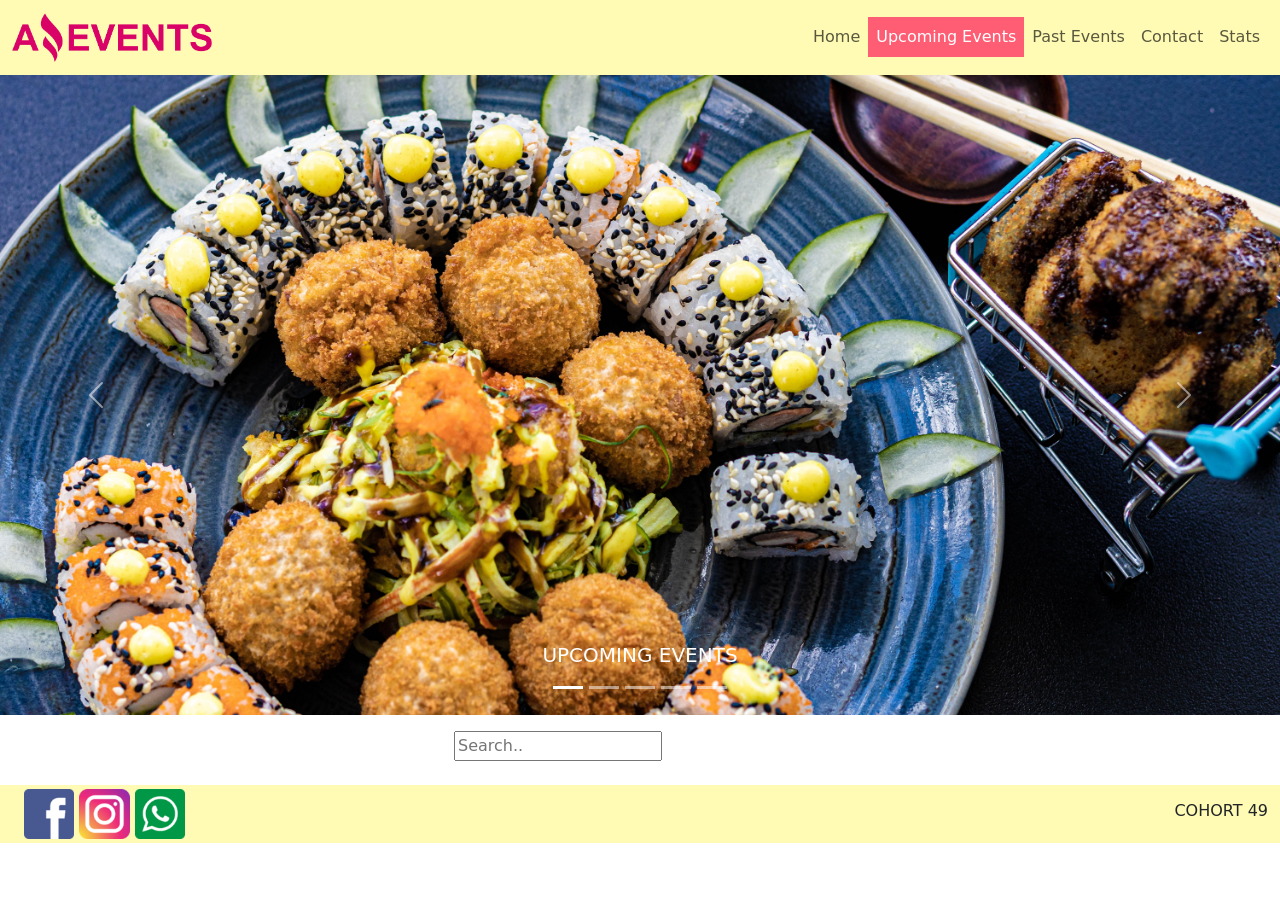
<file: asses/pages/upcomingEvents.html>
<!DOCTYPE html>
<html lang="en">
<head>
    <meta charset="UTF-8">
    <meta name="viewport" content="width=device-width, initial-scale=1.0">
    <title>Amazing Events | Upcoming Events</title>
    <link rel="stylesheet" href="../style/style.css">
    <link rel="stylesheet" href="https://cdnjs.cloudflare.com/ajax/libs/font-awesome/4.7.0/css/font-awesome.min.css">
    <link rel="shortcut icon" href="../images/favicon.png" type="image/x-icon">
    <link href="https://cdn.jsdelivr.net/npm/bootstrap@5.3.0/dist/css/bootstrap.min.css" rel="stylesheet" integrity="sha384-9ndCyUaIbzAi2FUVXJi0CjmCapSmO7SnpJef0486qhLnuZ2cdeRhO02iuK6FUUVM" crossorigin="anonymous">
</head>
<body>
    <header>
        <nav class="navbar navbar-expand-md">
            <div class="container-fluid">
              <a class="navbar-brand" href="#"><img width="200" src="../images/logo.png" alt=""></a>
              <button class="navbar-toggler" type="button" data-bs-toggle="collapse" data-bs-target="#navbarNav" aria-controls="navbarNav" aria-expanded="false" aria-label="Toggle navigation">
                <span class="navbar-toggler-icon"></span>
                </button>
                <div class="collapse navbar-collapse" id="navbarNav">
              
                    <ul class="navbar-nav ms-auto">
                    <li class="nav-item active">
                    <a class="nav-link" href="../../index.html">Home <span class="sr-only">(current)</span></a>
                    </li>
                    <li class="nav-item">
                    <a id="activo" class="nav-link" href="./upcomingEvents.html">Upcoming Events</a>
                    </li>
                    <li class="nav-item">
                    <a class="nav-link" href="./pastEvents.html">Past Events</a>
                    </li>
                    <li class="nav-item">
                    <a class="nav-link " href="./contact.html">Contact</a>
                    </li>
                    <li class="nav-item">
                        <a class="nav-link " href="./status.html">Stats</a>
                    </li>
                    </ul>
                </div>
            </div>
          </nav>
        
    </header>

    <main class="mb-5">

        <div id="carouselExampleAutoplaying" class="carousel slide" data-bs-ride="carousel">
            <div class="carousel-indicators">
              <button type="button" data-bs-target="#carouselExampleAutoplaying" data-bs-slide-to="0" class="active" aria-current="true" aria-label="Slide 1"></button>
              <button type="button" data-bs-target="#carouselExampleAutoplaying" data-bs-slide-to="1" aria-label="Slide 2"></button>
              <button type="button" data-bs-target="#carouselExampleAutoplaying" data-bs-slide-to="2" aria-label="Slide 3"></button>
              <button type="button" data-bs-target="#carouselExampleAutoplaying" data-bs-slide-to="3" aria-label="Slide 4"></button>
              <button type="button" data-bs-target="#carouselExampleAutoplaying" data-bs-slide-to="4" aria-label="Slide 5"></button>
            </div>
            <div class="carousel-inner">
              <div class="carousel-item active ">
                <img src="../images/optional_banner_1.jpg" class="tamañoimagencarousel" alt="...">
                <div class="carousel-caption d-none d-md-block">
                    <h5>UPCOMING EVENTS</h5>
                </div>
              </div>
              <div class="carousel-item">
                <img src="../images/optional_banner_2.jpg" class="tamañoimagencarousel" alt="...">
                <div class="carousel-caption d-none d-md-block">
                    <h5>UPCOMING EVENTS</h5>
                </div>
              </div>
              <div class="carousel-item">
                <img src="../images/optional_banner_3.jpg" class="tamañoimagencarousel" alt="...">
                <div class="carousel-caption d-none d-md-block">
                    <h5>UPCOMING EVENTS</h5>
                </div>
              </div>
              <div class="carousel-item">
                <img src="../images/optional_banner_4.jpg" class="tamañoimagencarousel" alt="...">
                <div class="carousel-caption d-none d-md-block">
                    <h5>UPCOMING EVENTS</h5>
                </div>
              </div>
              <div class="carousel-item">
                <img src="../images/optional_banner_5.jpg" class="tamañoimagencarousel" alt="...">
                <div class="carousel-caption d-none d-md-block">
                    <h5>UPCOMING EVENTS</h5>
                </div>
              </div>
            </div>
            <button class="carousel-control-prev" type="button" data-bs-target="#carouselExampleIndicators" data-bs-slide="prev">
              <span class="carousel-control-prev-icon" aria-hidden="true"></span>
              <span class="visually-hidden">Previous</span>
            </button>
            <button class="carousel-control-next" type="button" data-bs-target="#carouselExampleIndicators" data-bs-slide="next">
              <span class="carousel-control-next-icon" aria-hidden="true"></span>
              <span class="visually-hidden">Next</span>
            </button>
        </div>
            <form class="container d-flex justify-content-center text-center row" action="./show_data.html" method="get">
              <div class="row py-2" id="contenedorInputs"></div>
                
                <div class="">
                  <input id="search" type="text" placeholder="Search.." name="search">
                </div>
            </form>

          <div id="contenedorCards" class="d-flex justify-content-center text-center row row-cols-1 row-cols-md-2 row-cols-lg-3 g-4">
                
            </div>
    </main>

    <footer class="container-fluid d-flex py-1 col-12">
        <div class="container-fluid col-lg-6 col-xxl-2 m-0">
            <a href="#"><img class="col-2 col-md-1 col-lg-1" src="../images/facebook.png" alt="facebook"></a>
            <a href="#"><img class="col-2 col-md-1" src="../images/instagram.png" alt="instagram"></a>
            <a href="#"><img class="col-2 col-md-1" src="../images/whatsapp.png" alt="whatsapp"></a>
        </div>
        <h6 class="d-flex col-4 col-md-6 col-xxl-10 align-items-center justify-content-end">COHORT 49</h6>
    </footer>
    <script src="https://cdn.jsdelivr.net/npm/bootstrap@5.3.0/dist/js/bootstrap.bundle.min.js" integrity="sha384-geWF76RCwLtnZ8qwWowPQNguL3RmwHVBC9FhGdlKrxdiJJigb/j/68SIy3Te4Bkz" crossorigin="anonymous"></script>
    <script src="../jsPages/upcomingEvents.js"></script>
    
</body>
</html>
</file>
<file: asses/style/style.css>
header{
    background-color: #fffbb4;
}
header a{
    color: #ff5d74;
}

#navbarNav a:hover{
    background-color: #ff5d74;
    color: white;
}
#activo{
    background-color: #ff5d74;
    color: white;
}
#activo>a{
    background-color: #ff5d74;
    color: white;
}
.tamañoimagencarousel{
    height: 40rem;
    width: 100%;
    object-fit: cover;
}
.boxevent{
    background-color: white;
    border: solid 1px #ff5d74;
}
.details{
    background-color: beige;
    border: solid 1px black;
    border-radius: 10%;
    height: 2rem;
    padding: .2rem;
}
footer{
    background-color: #fffbb4;
}
.bgmain{
    background-color: #fffbb4;
}
</file>
